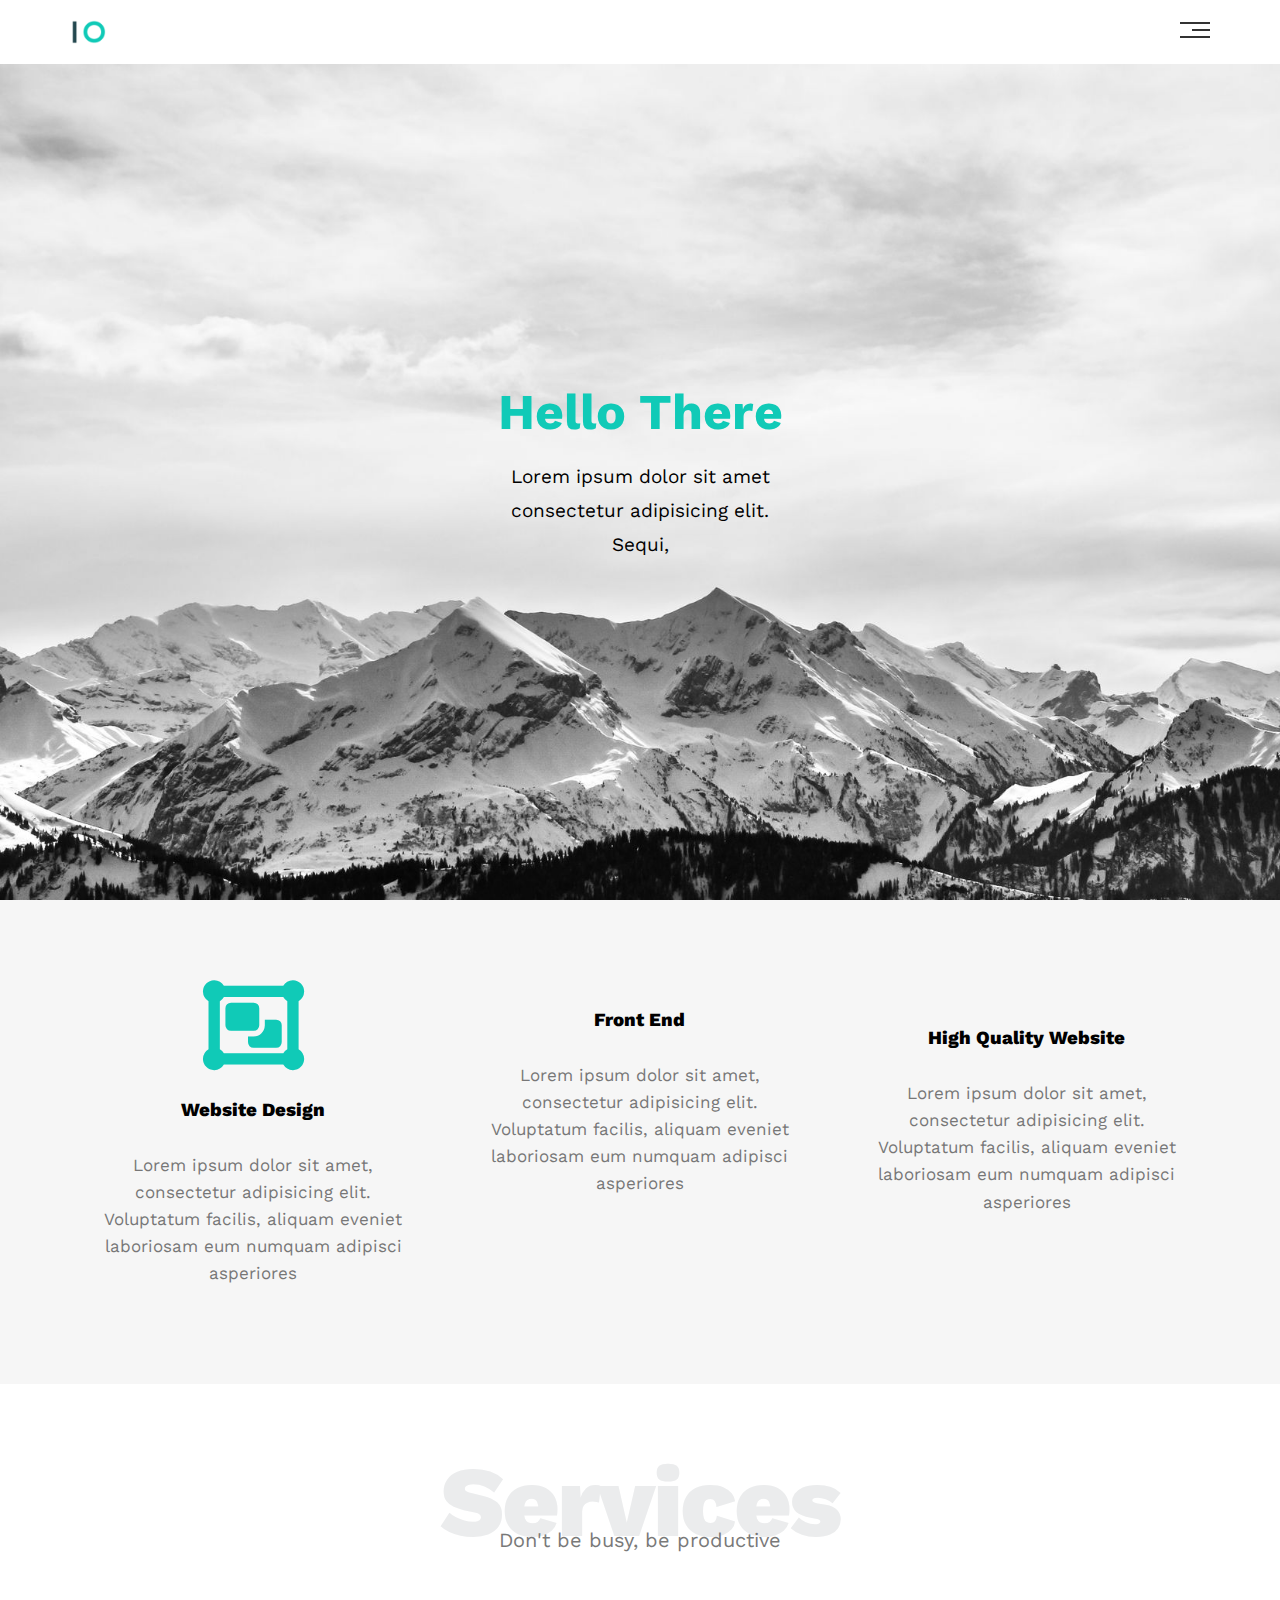
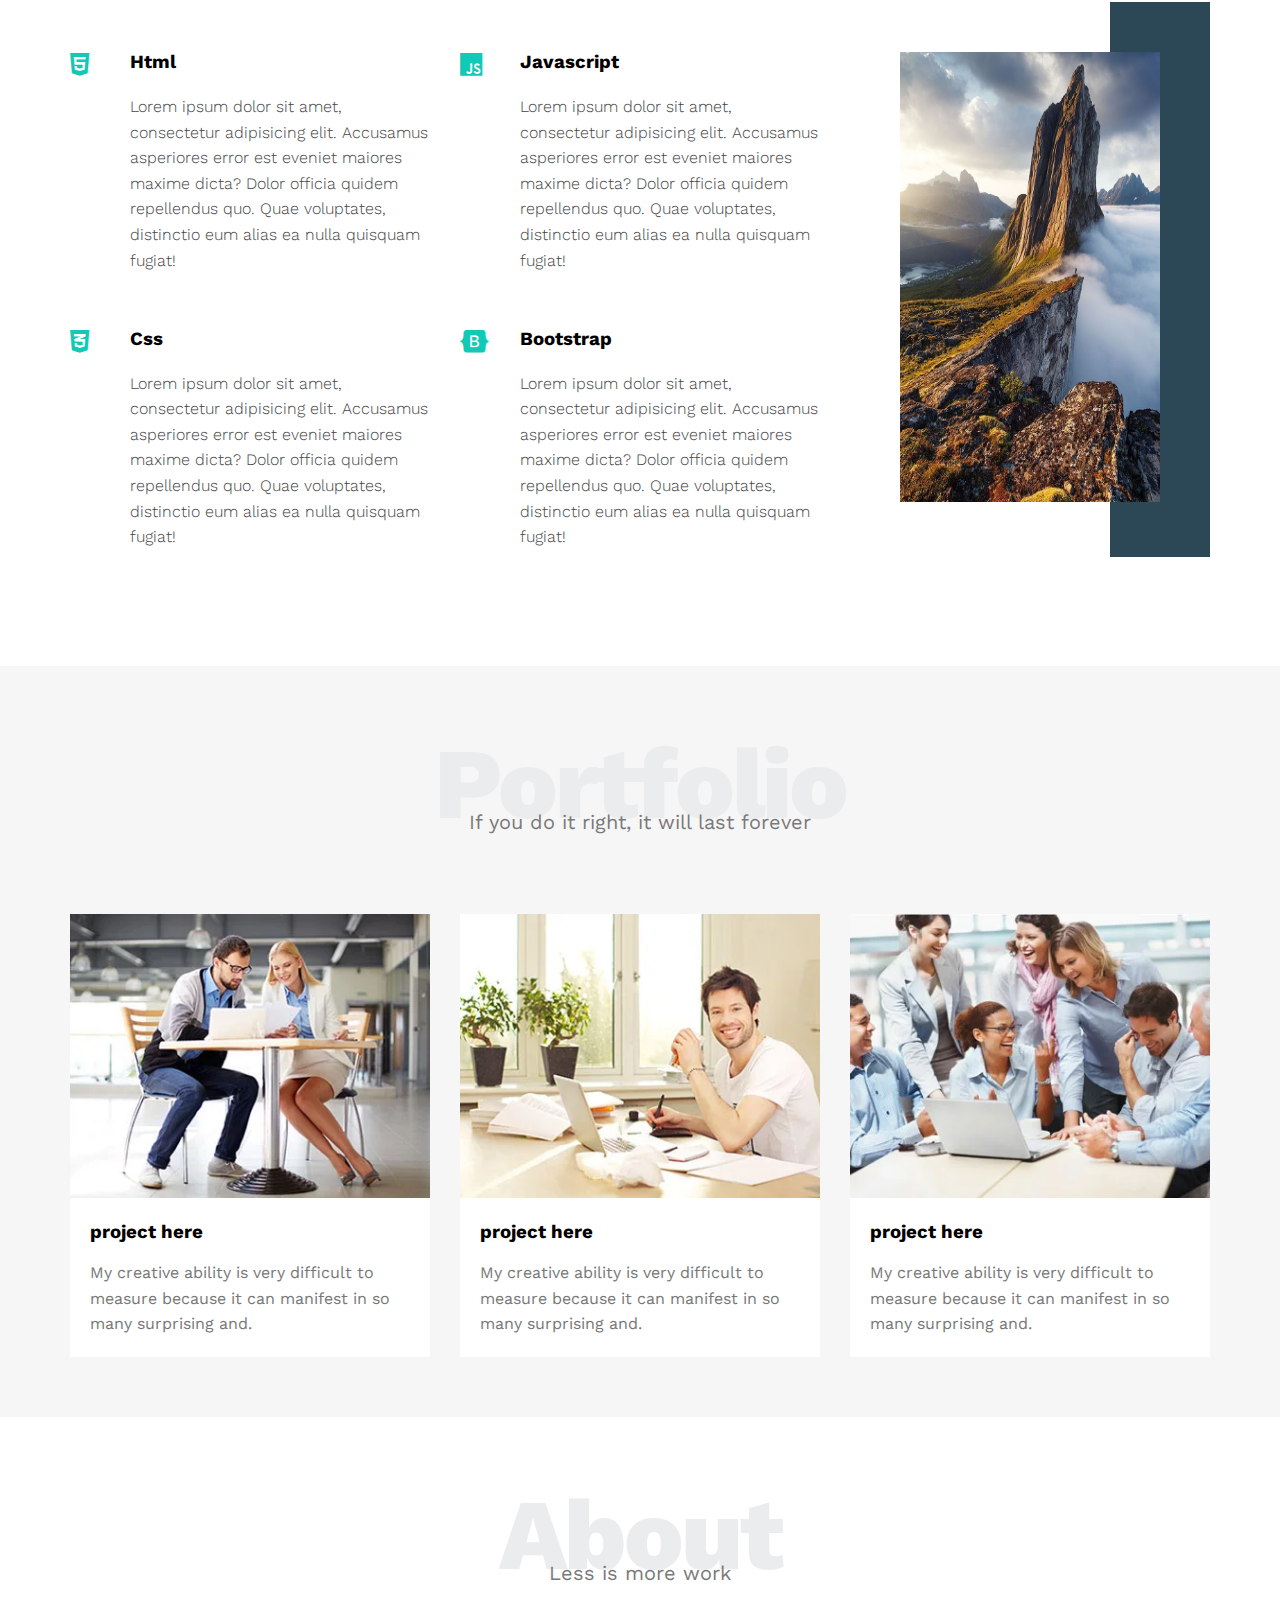
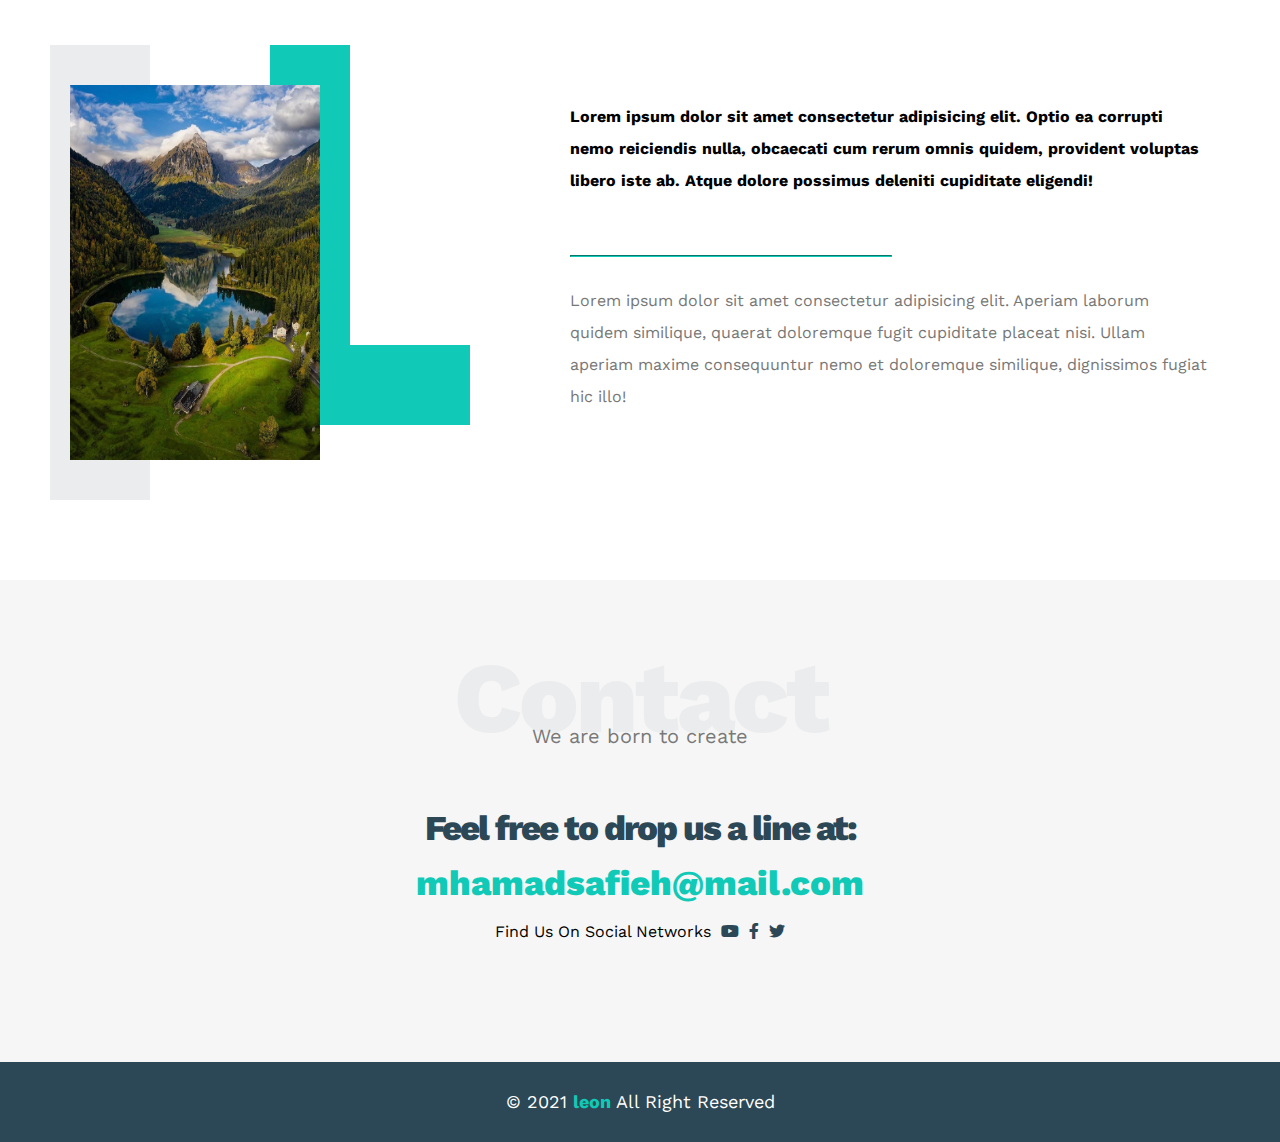
<file: my_projects/Leon_TMP-1/index.html>
<!DOCTYPE html>
<html lang="en">
<head>
    <meta charset="UTF-8">
    <meta http-equiv="X-UA-Compatible" content="IE=edge">
    <meta name="viewport" content="width=device-width, initial-scale=1.0">
    <!-- Css File -->
    <link rel="stylesheet" href="css/leon.css">
    <!-- Render All Elemtents -->
    <link rel="stylesheet" href="css/normalize.css">
    <link rel="stylesheet" href="css/all.min.css">
    <!-- Fonts -->
    <link rel="preconnect" href="https://fonts.googleapis.com">
<link rel="preconnect" href="https://fonts.gstatic.com" crossorigin>
<link href="https://fonts.googleapis.com/css2?family=Poppins:ital,wght@0,100;0,200;0,300;0,400;0,500;0,600;0,700;0,800;0,900;1,100;1,200;1,300;1,400;1,500;1,600;1,700;1,800;1,900&family=Rubik:ital,wght@0,300;0,400;0,500;0,600;0,700;0,800;0,900;1,300;1,400;1,500;1,600;1,700;1,800;1,900&family=Work+Sans:wght@200;400;500;600;700;800&display=swap" rel="stylesheet">
    <title>Leon Template</title>
</head>
<body>
        <!-- Start Header -->
        <header>
            <div class="container">
                <img class="logo" src="images/logo.png" alt="">
                <div onclick="display()" class="links">
                    <span class="icon">
                        <span></span>
                        <span></span>
                        <span></span>
                    </span>
                    <ul id="ul">
                        <li><a href="#services">Services</a></li>
                        <li><a href="#portfolio">Portfolio</a></li>
                        <li><a href="#about">About</a></li>
                        <li><a href="#contact">Contact</a></li>
                    </ul>
                </div>
            </div>
        </header>
        <!-- End Header -->
        <!-- Start Landing Section -->
        <div class="landing">
            <div class="intro-text">
                <h1>hello there</h1>
                <p>Lorem ipsum dolor sit amet consectetur adipisicing elit. Sequi, </p>
            </div>
        </div>
        <!-- End Landing Section -->
        <!-- Start Features -->
        <div class="features">
            <div class="container">
                <div class="feat">
                    <i class="fa-sharp fa-solid fa-object-group"></i>
                    <h3>Website Design</h1>
                    <p>Lorem ipsum dolor sit amet, consectetur adipisicing elit. Voluptatum facilis, aliquam eveniet laboriosam eum numquam adipisci asperiores</p>
                </div>
                <div class="feat">
                    <i class="fa-light fa-spider-web"></i>
                    <h3>Front End</h1>
                    <p>Lorem ipsum dolor sit amet, consectetur adipisicing elit. Voluptatum facilis, aliquam eveniet laboriosam eum numquam adipisci asperiores</p>
                </div>
                <div class="feat">
                    <i class="fa-solid fa-browser"></i>
                    <h3>High Quality Website</h1>
                    <p>Lorem ipsum dolor sit amet, consectetur adipisicing elit. Voluptatum facilis, aliquam eveniet laboriosam eum numquam adipisci asperiores</p>
                </div>
            </div>
        </div>
        <!-- End Features -->
        <!-- Start Services -->
        <div class="services" id="services">
            <div class="container">
                <h2 class="special-header">
                    Services
                </h2>
                <p>Don't be busy, be productive</p>
                <div class="services-content">
                    <div class="col">
                        <!-- Start Services -->
                        <div class="srv">
                            <i class="fa-brands fa-html5"></i>
                            
                            <div class="text">
                                <h3>Html</h3>
                                <p>Lorem ipsum dolor sit amet, consectetur adipisicing elit. Accusamus asperiores error est eveniet maiores maxime dicta? Dolor officia quidem repellendus quo. Quae voluptates, distinctio eum alias ea nulla quisquam fugiat!</p>
                            </div>
                        </div>
    
                        <div class="srv">
                            <i class="fa-brands fa-css3-alt"></i>
                            
                            <div class="text">
                                <h3>Css</h3>
                                <p>Lorem ipsum dolor sit amet, consectetur adipisicing elit. Accusamus asperiores error est eveniet maiores maxime dicta? Dolor officia quidem repellendus quo. Quae voluptates, distinctio eum alias ea nulla quisquam fugiat!</p>
                            </div>
                        </div>
                        <!-- End Services -->
                    </div>
                    <div class="col">
                        <!-- Start Services -->
                        <div class="srv">
                            <i class="fa-brands fa-js"></i>
                            
                            <div class="text">
                                <h3>Javascript</h3>
                                <p>Lorem ipsum dolor sit amet, consectetur adipisicing elit. Accusamus asperiores error est eveniet maiores maxime dicta? Dolor officia quidem repellendus quo. Quae voluptates, distinctio eum alias ea nulla quisquam fugiat!</p>
                            </div>
                        </div>
    
                        <div class="srv">
                            <i class="fa-brands fa-bootstrap"></i>
                            
                            <div class="text">
                                <h3>Bootstrap</h3>
                                <p>Lorem ipsum dolor sit amet, consectetur adipisicing elit. Accusamus asperiores error est eveniet maiores maxime dicta? Dolor officia quidem repellendus quo. Quae voluptates, distinctio eum alias ea nulla quisquam fugiat!</p>
                            </div>
                        </div>
                        <!-- End Services -->
                    </div>
                    <div class="col">
                        <div class="image image-column">
                            <img src="images/857fe33bbefb1da9cea7993de5497c6e.jpg" alt="">
                        </div>
                            
                    </div>
                </div>
            </div>
        </div>
        <!-- End Services -->
        <!-- Start Portfolio -->
        <div class="portfolio" id="portfolio">
            <div class="container">
                <h2 class="special-header">
                    Portfolio
                </h2>
                <p>If you do it right, it will last forever</p>
                <div class="portfolio-content">
                    <div class="card">
                        <img src="images/portfolio-1.webp" alt="">
                        <div class="info">
                            <h3>project here</h3>
                            <p>My creative ability is very difficult to measure because it can manifest in so many surprising and.</p>
                        </div>
                    </div>

                    <div class="card">
                        <img src="images/portfolio-2.webp" alt="">
                        <div class="info">
                            <h3>project here</h3>
                            <p>My creative ability is very difficult to measure because it can manifest in so many surprising and.</p>
                        </div>
                    </div>

                    <div class="card">
                        <img src="images/portfolio-3.webp" alt="">
                        <div class="info">
                            <h3>project here</h3>
                            <p>My creative ability is very difficult to measure because it can manifest in so many surprising and.</p>
                        </div>
                    </div>
                </div>
            </div>
        </div>
        <!-- End Portfolio -->
        <!-- Start About -->
        <div class="about" id="about">
            <div class="container">
                <h2 class="special-header">
                    About
                </h2>
                <p>Less is more work</p>
                <div class="about-content">
                    <div class="imgs">
                        <img src="images/About.jpg" alt="">
                    </div>
                    <div class="text-1">
                        <p>Lorem ipsum dolor sit amet consectetur adipisicing elit. Optio ea corrupti nemo reiciendis nulla, obcaecati cum rerum omnis quidem, provident voluptas libero iste ab. Atque dolore possimus deleniti cupiditate eligendi!</p>
                        <hr>
                        <p>Lorem ipsum dolor sit amet consectetur adipisicing elit. Aperiam laborum quidem similique, quaerat doloremque fugit cupiditate placeat nisi. Ullam aperiam maxime consequuntur nemo et doloremque similique, dignissimos fugiat hic illo!</p>
                    </div>
                </div>
            </div>
        </div>
            <!-- End About -->
            <!-- Start Contact -->
            <div class="contact" id="contact">
                <div class="container">
                    <h2 class="special-header">
                        Contact
                    </h2>
                    <p>We are born to create</p>
                    <div class="info-1">
                        <p class="label">Feel free to drop us a line at:</p>
                        <a class="link" href="mailto:mhamadsafieh@mail.com?subject=Contact">mhamadsafieh@mail.com</a>
                        <div class="social">
                            Find Us On Social Networks
                            <i class="fa-brands fa-youtube"></i>
                            <i class="fa-brands fa-facebook-f"></i>
                            <i class="fa-brands fa-twitter"></i>
                        </div>
                    </div>
                    </div>
            </div>
            <!-- End Contact -->
            <!-- Start Footer -->
            <div class="footer">
                &copy; 2021 <span>leon</span> All Right Reserved</div>
            <!-- End Footer -->
    <script src="main.js"></script>
</body>
</html>
</file>
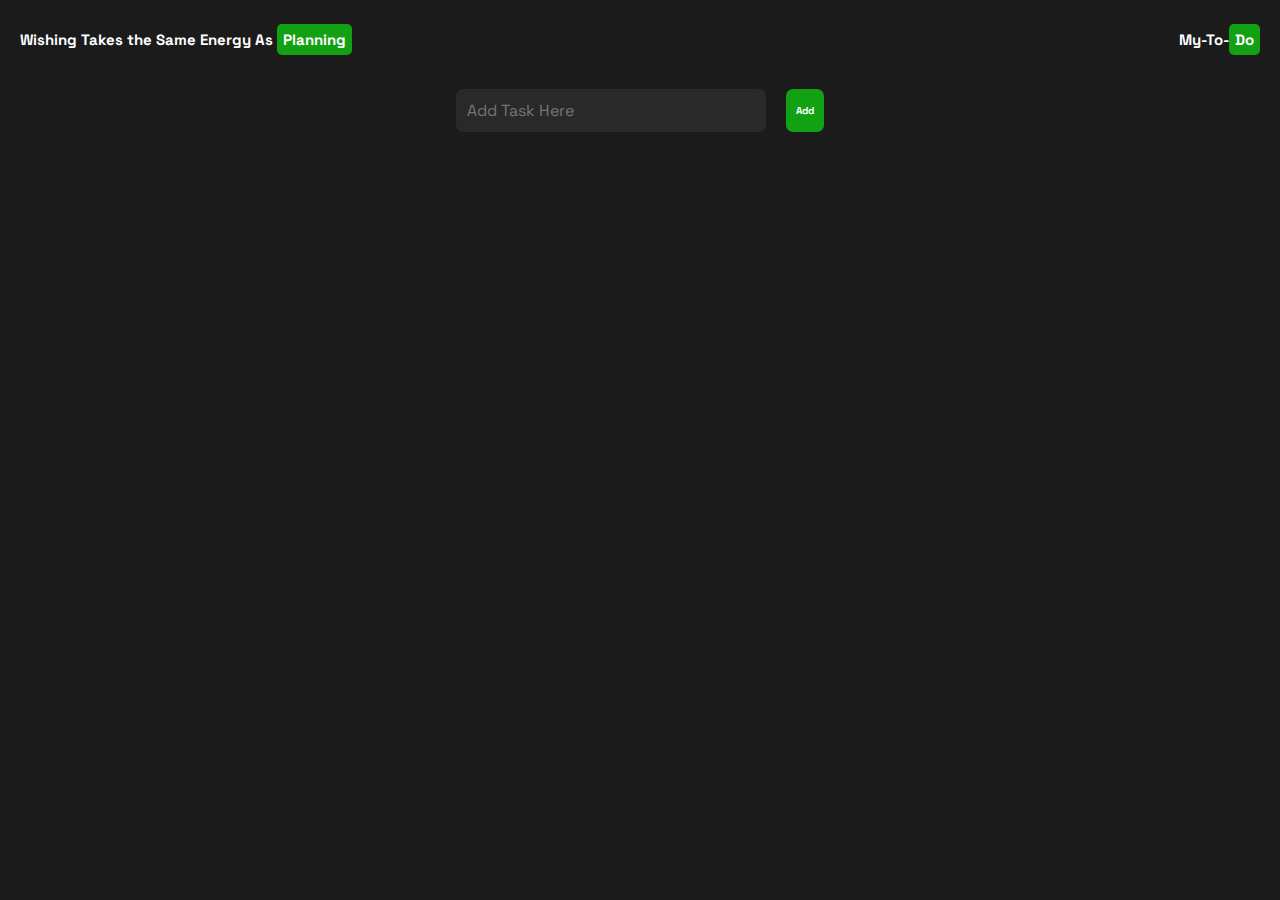
<file: my_projects/My-To-Do/index.html>
<!DOCTYPE html>
<html lang="en">
<head>
    <meta charset="UTF-8">
    <meta http-equiv="X-UA-Compatible" content="IE=edge">
    <meta name="viewport" content="width=device-width, initial-scale=1.0">
    <title>My-To-Do</title>
    <link rel="preconnect" href="https://fonts.googleapis.com"><link rel="preconnect" href="https://fonts.gstatic.com" crossorigin><link href="https://fonts.googleapis.com/css2?family=Roboto+Mono:wght@400;500;600;700&family=Space+Grotesk:wght@400;500;700&family=Work+Sans:wght@300;400;500;600;700;800;900&display=swap" rel="stylesheet"> 
    <link rel="stylesheet" href="css/style.css">
</head>
<body>
    <!-- Header -->
    <header>
        <p>
            Wishing Takes the Same Energy As <span>Planning</span>
        </p>
        <p class="header" >My-To-<span>Do</span></p>
    </header>
    <!-- Section -->
    <div class="form">
        <!-- <input class="title" type="text" placeholder="Add Title"> -->
        <input class="task" type="text" placeholder="Add Task Here">
        <input class="add" type="button" value="add">
    </div>

    <div class="tasks">
    </div>
    <input type="button" value="Delete All" id="delete-all">
    <script src="main.js"></script>
</body>
</html>
</file>
<file: my_projects/Leon_TMP-1/css/leon.css>
/* start variables */
:root {
    --main-color: #10cab7;
    --secondary-color: #2c4755;
    --SectionPadding: 60px;
    --section-background: #f6f6f6;
}
/* end variables */
/* Start Components */
.special-header {
    color: #ebeced;
    font-size: 100px;
    text-align: center;
    font-weight: 800;
    letter-spacing: -3px;
    margin: 0;
}

.special-header + p {
    margin: -30px 0 0;
    font-size: 20px;
    text-align: center;
    color: #797979;
}

@media (max-width: 767px) {
    .special-header {
        font-size: 60px;
    }
    .special-header + p {
        margin-top: -20px;
    }
}
/* End Components */
/* start global rules */
* {
    box-sizing: border-box;
    -webkit-box-sizing: border-box;
    -moz-box-sizing: border-box;
}

html {
    scroll-behavior: smooth;
}

body {
    font-family: 'Work Sans', sans-serif;
}

.container {
    padding-left: 15px;
    padding-right: 15px;
    margin-left: auto;
    margin-right: auto;
}
/* Small */
@media (min-width: 768px) {
    .container {
        width: 750;
    }
}
/* Medium */
@media (min-width: 992) {
    .container {
        width: 970px;
    }
}
/* Large */
@media (min-width: 1200px) {
    .container {
        width: 1170px;
    }
}
/* end global rules */
/* Start Header */
header {
    padding: 20px;
}

header .container {
    display: flex;
    justify-content: space-between;
    align-items: center;
}

header .logo {
    width: 60px;
}

header .links {
    position: relative;
    cursor: pointer;
}
header .links:hover .icon span:nth-child(2){
    width: 100%;
}
header .links .icon {
    width: 30px;
    display: flex;
    flex-wrap: wrap;
    justify-content: flex-end;
}

header .links .icon span {
    background-color: #333;
    margin-bottom: 5px;
    height: 2px;
}

header .links .icon span:first-child {
    width: 100%;
}

header .links .icon span:nth-child(2) {
    width: 60%;
    transition: 0.3s;
}

header .links .icon span:last-child {
    width: 100%;
}

header .links ul{
    content: "";
    list-style: none;
    margin: 0;
    padding: 0;
    background-color: beige;
    position: absolute;
    right: 0;
    min-width: 200px;
    top: calc(100% + 15px);
    display: none;
    z-index: 2;
}
header .links ul::before{
    content: "";
    border-width: 10px;
    border-style: solid;
    border-color: transparent transparent beige transparent;
    position: absolute;
    right: 5px;
    top: -20px;
}

header .links ul a {
    display: block;
    padding: 15px;
    text-decoration: none;
    color: #222;
    transition: 0.3s;
}

header .links ul a:hover {
    padding-left: 25px;
}

header .links ul li:not(:last-child) a{
    border-bottom: 2px solid #ddd;
}
/* End Header */
/* Start landing */
.landing {
    background-image: url(../images/686998.jpg);
    background-size: cover;
    height: calc(100vh - 64px);
    position: relative;
}


.landing .intro-text {
    position: absolute;
    top: 50%;
    left: 50%;
    transform: translate(-50%, -50%);
    text-align: center;
    width: 320px;
    max-width: 100%;
}

.landing .intro-text h1 {
    text-transform: capitalize;
    margin: 0;
    font-weight: bold;
    font-size: 50px;
    color: var(--main-color);
}

.landing .intro-text p {
    font-size: 19px;
    line-height: 1.8;
}

/* End Landing */
/* Start Features */

.features {
    padding-top: 60px;
    padding-bottom: 60px;
    background-color: var(--section-background);
}

.features .container {
    display: grid;
    grid-template-columns: repeat(auto-fill, minmax(300px, 1fr));
    grid-template-rows: repeat(auto-fill, minmax(300px, 1fr));
    grid-gap: 20px;
}

.features .feat {
    padding: 20px;
    text-align: center;
}

.features .feat i {
    color: var(--main-color);
    font-size: 90px;
}


.features .feat h3 {
    font-weight: 800;
    margin: 30px 0;
}

.features .feat p {
    line-height: 1.6;
    color: #777;
    font-size: 17px;
}
/* End Features */
/* Start Services */
.services {
    padding-top: 60px;
    padding-bottom: 60px;
}

.services .services-content {
    display: grid;
    grid-template-columns: repeat(auto-fill, minmax(300px, 1fr));
    grid-template-rows: repeat(auto-fill, minmax(300px, 1fr));
    grid-gap: 30px;
    margin-top: 100px;
}

.services .services-content .srv {
    display: flex;
    margin-bottom: 40px;
}
@media (max-width: 767px) {
    .services .services-content .srv {
        flex-direction: column;
        text-align: center;
    }
}

.services .services-content .srv i {
    color: var(--main-color);
    flex-basis: 60px;
    font-size: 1.6em;
}

.services .services-content .srv .text {
    flex: 1;
}
.services .services-content .srv .text h3 {
    margin: 0 0 20px;
    font-weight: bold;
}

.services .services-content .srv .text p {
    color: #444;
    font-weight: 300;
    line-height: 1.6;
} 

.services .services-content .image {
    text-align: center;
    position: relative;
}

.services .services-content .image::before {
    content: "";
    position: absolute;
    right: 0;
    background-color: var(--secondary-color);
    width: 80px;
    height: calc(100% + 100px);
    top: -50px;
    z-index: -1;
    width: 100px;
}

.services .services-content .image img {
    width: 260px;
    height: 450px;
}
@media (max-width: 1199px) {
    .image-column {
        display: none;
    }
}
/* End Services */
/* Start Portfolio */


.portfolio {
    padding-top: var(--SectionPadding);
    padding-bottom: var(--SectionPadding);
    background-color: var(--section-background);
}

.portfolio .portfolio-content {
    display: grid;
    grid-template-columns: repeat(auto-fill, minmax(300px, 1fr));
    grid-template-rows: repeat(auto-fill, minmax(300px, 1fr));
    grid-gap: 30px;
    margin-top: 80px;
}
.portfolio .portfolio-content .card {
    background-color: white;

}

.portfolio .portfolio-content .card img {
    max-width: 100%;
}

.portfolio .portfolio-content .card .info {
    padding: 20px;
}

.portfolio .portfolio-content .card .info h3 {
    margin: 0;
}

.portfolio .portfolio-content .card .info p {
    color: #777;
    line-height: 1.6;
    margin-bottom: 0;
}
/* End Portfolio */

/* Start About */
.about {
    padding-top: var(--SectionPadding);
    padding-bottom: calc( var(--SectionPadding) + 60px);
}

.about .about-content {
    margin-top: 100PX;
    display: flex;
    justify-content: space-between;
    flex-wrap: wrap;
}

@media (max-width: 991px) {
    .about .about-content {
        flex-direction: column;
        text-align: center;
        justify-content: space-between;
    }
}

.about .about-content .imgs {
    position: relative;
    width: 250px;
    height: 375px;
}
@media (max-width: 991px) {
    .about .about-content .imgs {
        margin: 0 auto 60px;
    }

}
.about .about-content .imgs img {
    max-width: 100%;
    height: 100%;
}

.about .about-content .imgs::before {
    content: "";
    position: absolute;
    background-color: #ebeced;
    width: 100px;
    height: calc(100% + 80px);
    top: -40px;
    left: -20px;
    z-index: -1;
}

.about .about-content .imgs::after {
    content: "";
    position: absolute;
    top: -40px;
    width: 120px;
    height: 300px;
    border-left: 80px solid var(--main-color);
    border-bottom: 80px solid var(--main-color);
    z-index: -1;
    right: -150px;
}

@media (max-width: 991px) {
    .about .about-content .imgs::before,
    .about .about-content .imgs::after {
        display: none;
    }

}

.about .about-content .text-1 {
    flex-basis: calc(100% - 500px);
}

.about .about-content .text-1 p:first-of-type {
    font-weight: bold;
    line-height: 2;
    margin-bottom: 50px;
}

.about .about-content .text-1 hr {
    width: 50%;
    border-color: var(--main-color);
    display: inline-block;
}   

.about .about-content .text-1 p:last-of-type {
    color: #777;
    line-height: 2;
    /* margin-bottom: 50px; */
}
/* End About */

/* Start Contact */
.contact {
    padding-top: var(--SectionPadding);
    padding-bottom: var(--SectionPadding);
    background-color: var(--section-background);
}

.contact .info-1 {
    margin-top: var(--SectionPadding);
    margin-bottom: var(--SectionPadding);
    text-align: center;
}

.contact .info-1 .label {
    font-size: 35px;
    font-weight: 800;
    color: var(--secondary-color);
    letter-spacing: -2px;
    margin-bottom: 15px;
}

.contact .info-1 .link {
    display: block;
    font-size: 35px;
    font-weight: 800;
    color: var(--main-color);
    text-decoration: none;
}

.contact  .social {
    display: flex;
    justify-content: center;
    margin-top: 20px;
    font-size: 16px;
}

.contact .social i {
    margin-left: 10px;
    color: var(--secondary-color);
}

@media (max-width: 767px) {
    .contact .info-1 .label,
    .contact .info-1 .link {
        font-size: 25px;
    }
}
/* End Contact */

/* Start Footer */
.footer {
    background-color: var(--secondary-color);
    padding: 30px 20px;
    text-align: center;
    font-size: 18px;
    color: white;
}

.footer span {
    font-weight: bold;
    color: var(--main-color);
}
/* End Footer */
</file>
<file: my_projects/My-To-Do/css/style.css>
/* Start global rules */
* {
    box-sizing: border-box;
    -moz-box-sizing: border-box;
    -moz-box-sizing: border-box;
    font-family: 'Space Grotesk', sans-serif;
    margin: 0;
    padding: 0;
}

body {
    background-color: rgb(27, 27, 27);
    scroll-behavior: smooth;
}
/* End Global Rules */
/* Start Variables */
:root {
    --main-color: rgb(18, 161, 18 );
    --secondary-color:  rgb(42, 41, 41);
}
/* End Variables */

/* Header */

header {
    display: flex;
    justify-content: space-between;
    padding: 20px 100px 10px 100px;
}

header p {
    font-size: 1.4em;
    font-weight: bold;
    color: white;
    margin-bottom: 10px;
    padding: 10px;
    transition: 0.4s;
}  

header p:hover {
    background-color: rgb(42, 41, 41);
    border-radius: 10px;
}



header p span {
    background-color: var(--main-color);
    padding: 6px;
    border-radius: 5px;
}

header .header {
    font-size: 1.4em;
    font-weight: bold;
    color: white;
}

header p span {
    background-color: var(--main-color);
    padding: 6px;
    border-radius: 5px;
}


.form {
    width: 80%;
    margin-left: auto;
    margin-right: auto;
    display: flex;
    justify-content: center;
}

.form input {
    padding: 10px;
    border-radius: 7px;
    border: none;
    outline: none;
    margin: 10px 10px;
    background-color: var(--secondary-color);
    color: white;
    font-size: 1.2em;
}



.form .title {
    width: 100px;
    margin-left: -100px;
    transition: 0.4s;
    border: 1px solid transparent;
}

.form .task {
    width: 310px;
    transition: 0.4s;
    border: 1px solid transparent;
}

.form .add {
    background-color: var(--main-color);
    font-size: 20px;
    text-transform: capitalize;
    color: white;
    font-weight: bold;
    cursor: pointer;
    transition: 0.4s;
}
.form .title:focus {
    border: 1px solid var(--main-color);
}
.form .task:focus {
    border: 1px solid var(--main-color);
}
.form .add:hover {
    background-color: rgb(35, 192, 35);
}

.tasks {
    width: 40%;
    margin-left: 30%;
    margin-right: 30%;
    margin-top: 100px;
    padding: 10px;
}

.tasks .me-to {
    padding: 10px;
    border: none;
    outline: none;
    border-radius: 100px;
    background-color: var(--secondary-color);
    color: white;
    font-size: 1.2em;
    width: 70%;
    margin-left: auto;
    margin-right: auto;
    transition: 0.4s;
    margin-top: 10px;
    position: relative;
}

.tasks .me-to .addd {
    width: 70px;
    background-color: var(--main-color);
    padding: 5px;
    position: absolute;
    right: 0;
    border-radius: 100px;
    color: white;
    border: none;
    outline: none;
    font-size: 15px;
    text-align: center;
    margin-top: -2.5px;
    margin-right: 15px;
    cursor: pointer;
}

#delete-all {
    width: 15%;
    background-color: var(--main-color);
    font-size: 20px;
    text-transform: capitalize;
    color: white;
    font-weight: bold;
    cursor: pointer;
    border-radius: 100px;
    margin-left: 42.5%;
    margin-right: 42.5%;
    border: none;
    outline: none;
    margin-top: 10px;
    display: none;
}

.done {
    opacity: 0.2;
    text-decoration: line-through;
}

.check {
    position: absolute;
    left: -30px;
    top: 12px;
    width: 20px;
    height: 20px;
    display: none;
}


.tasks .me-to:hover .check {
    display: block;
}

#a {
    width: 220px;
    height: 45px;
    background-color: transparent;
    z-index: 5;
    position: absolute;
    left: 0;
    top: 0;
}


@media (max-width: 400px) {
    header p {
        font-size: 10px;

    }

    header .header {
        font-size: 10px;
    }

    header {
        padding: 20px 5px 10px 5px;
    }

    .form .add {
        background-color: var(--main-color);
        font-size: 10px;
        text-transform: capitalize;
        color: white;
        font-weight: bold;
        cursor: pointer;
        transition: 0.4s;
    }

    .form input {
        padding: 5px;
        border-radius: 7px;
        border: none;
        outline: none;
        margin: 5px 5px;
        background-color: var(--secondary-color);
        color: white;
        font-size: 1em;
    }
}

@media (min-width: 401px) {
    header p {
        font-size: 13px;

    }

    header .header {
        font-size: 13px;
    }

    header {
        padding: 20px 8px 10px 8px;
    }

    .form .add {
        background-color: var(--main-color);
        font-size: 13px;
        text-transform: capitalize;
        color: white;
        font-weight: bold;
        cursor: pointer;
        transition: 0.4s;
    }

    .form input {
        padding: 8px;
        border-radius: 7px;
        border: none;
        outline: none;
        margin: 5px 5px;
        background-color: var(--secondary-color);
        color: white;
        font-size: 1em;
    }
}


@media (min-width: 800px) {
    header p {
        font-size: 15px;

    }

    header .header {
        font-size: 15px;
    }

    header {
        padding: 20px 10px 10px 10px;
    }

    .form .add {
        background-color: var(--main-color);
        font-size: 10px;
        text-transform: capitalize;
        color: white;
        font-weight: bold;
        cursor: pointer;
        transition: 0.4s;
    }

    .form input {
        padding: 10px;
        border-radius: 7px;
        border: none;
        outline: none;
        margin: 10px 10px;
        background-color: var(--secondary-color);
        color: white;
        font-size: 1em;
    }

    .tasks .me-to {
        padding: 10px;
        border: none;
        outline: none;
        border-radius: 100px;
        background-color: var(--secondary-color);
        color: white;
        font-size: 1.1em;
        width: 70%;
        margin-left: auto;
        margin-right: auto;
        transition: 0.4s;
        margin-top: 10px;
        position: relative;
    }
}
</file>
